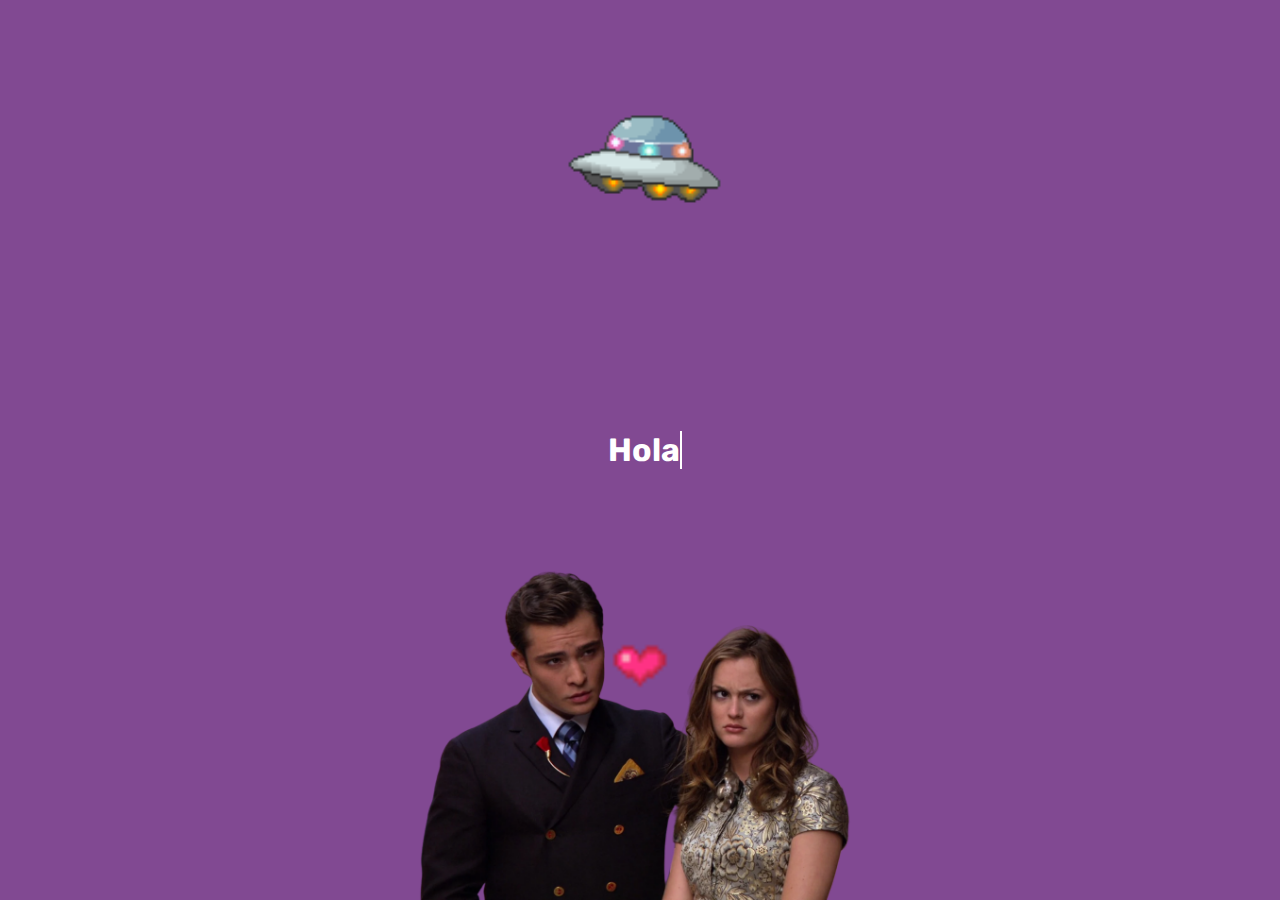
<file: index.html>
<!DOCTYPE html>
<html lang="en">
<head>
  <meta charset="UTF-8">
  <meta name="viewport" content="width=device-width, initial-scale=1.0">
  <link rel="preconnect" href="https://fonts.googleapis.com">
  <link rel="preconnect" href="https://fonts.gstatic.com" crossorigin>
  <link href="https://fonts.googleapis.com/css2?family=Rubik:wght@400;600;700&display=swap" rel="stylesheet">
  <link rel="stylesheet" href="style.css">
  <title>BABI</title>
  <style>
    .fija {
  position: fixed; /* Establece la posición fija */
  z-index: 999; /* Asegura que las imágenes estén por encima del resto del contenido */
}
    .img1 {
  height: 340px;
  bottom: 0px;
  left: 50%; /* Centra horizontalmente */
  transform: translateX(-50%); /* Desplaza la imagen hacia la izquierda la mitad de su ancho */
}
.img2 {
  bottom: 190px;
  left: 50%; /* Centra horizontalmente */
  transform: translateX(-50%); /* Desplaza la imagen hacia la izquierda la mitad de su ancho */
  height: 100px;
}
.img3 {
  top: 60px;
  left: 50%; /* Centra horizontalmente */
  transform: translateX(-50%); /* Desplaza la imagen hacia la izquierda la mitad de su ancho */
  height: 200px;
}
  </style>
</head>
<body>
  <div class="container">
    <h1>
      <a href="" class="typewrite" data-period="300" data-type='[ "Hola", "¿Y tú eres...? jaja", "No es la primera vez...", "Pero ahora va 100% real, ¿ok?" ]'>
        <span class="wrap"></span>
      </a>
    </h1>
    <button class="boton oculto" id="botonOk"><a href="./html/1.html">OK</a></button>
  </div>
  <img src="./img/gg1.png" class="img1 fija">
  <img src="./img/corazon2.gif" class="img2 fija">
  <img src="./img/ovni1.gif" alt="" class="img3 fija">
  <script src="./script.js"></script>
</body>
</html>
</file>
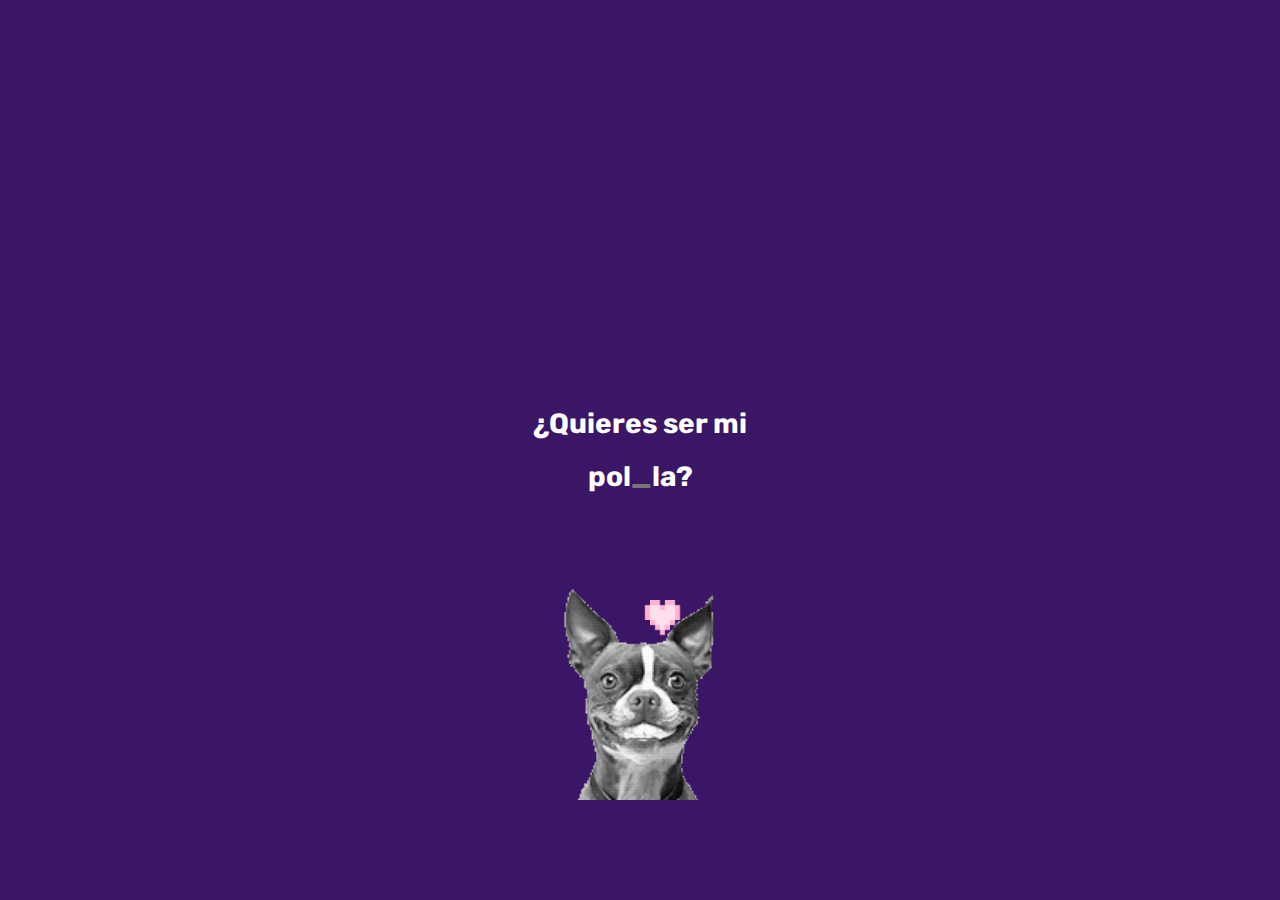
<file: babi.html>
<!DOCTYPE html>
<html lang="en">

<head>
  <meta charset="UTF-8">
  <meta name="viewport" content="width=device-width, initial-scale=1.0">
  <link rel="preconnect" href="https://fonts.googleapis.com">
  <link rel="preconnect" href="https://fonts.gstatic.com" crossorigin>
  <link href="https://fonts.googleapis.com/css2?family=Rubik:wght@400;600;700&display=swap" rel="stylesheet">
  <link rel="stylesheet" href="./babi.css">
  <title>BABI</title>
</head>
<body>
  
  <p id="textoAdicional" class="fija" style="display: none;">(En caso de ser NO, huye ahora mismo)</p>
  <div class="container">
    <div class="text-t">¿Quieres ser mi </div>  
    <div class="text"></div>
  </div>
  <img src="./img/perro.gif" class="img1 fija">
  <img src="./img/corazon.gif" class="img2 fija"> 
  <button id="siButton" class="fija" style="display: none;" onclick="accionBotonSi()">SÍ</button>

  <script src="./babi.js"></script>
</body>
</html>
</file>
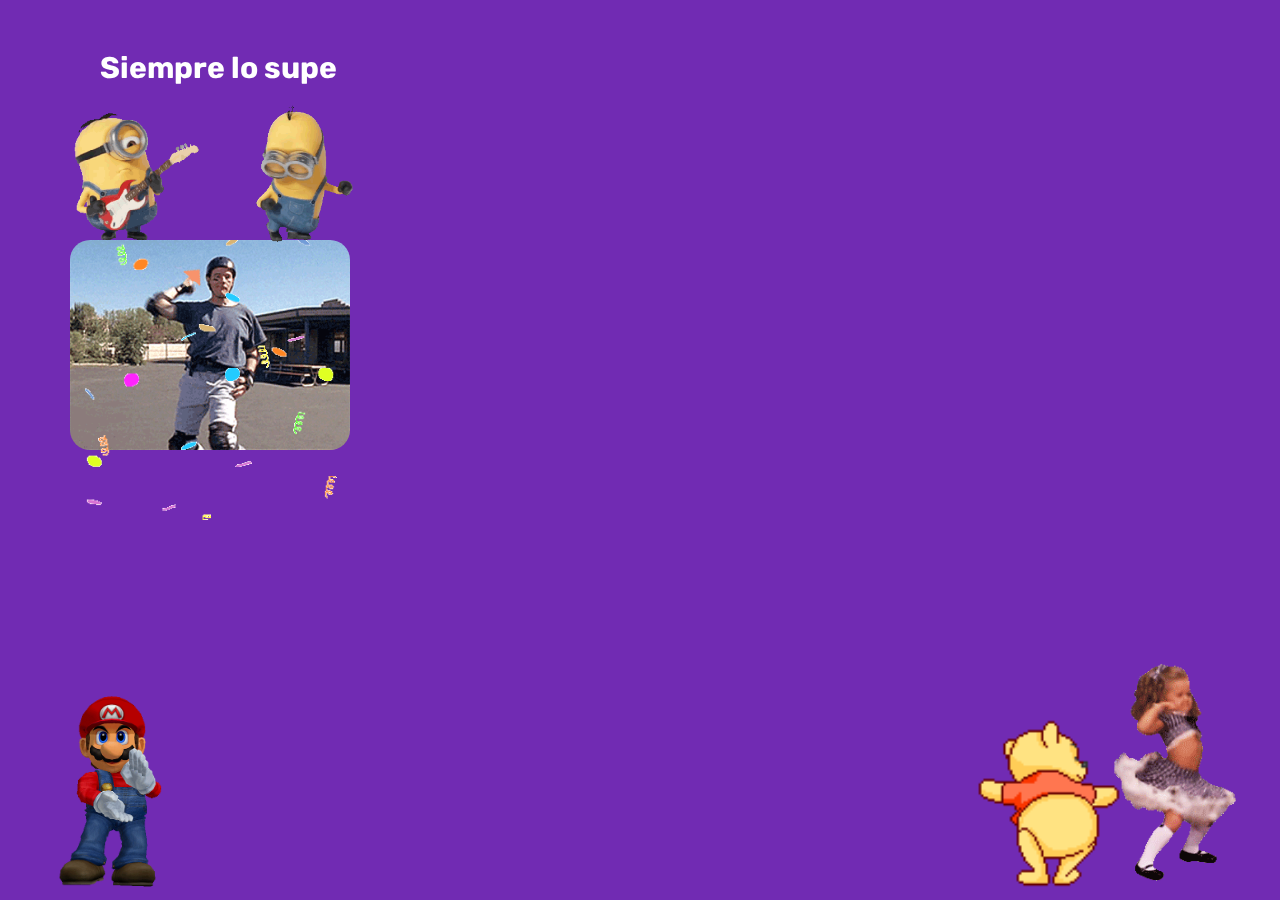
<file: yes.html>
<!DOCTYPE html>
<html lang="en">
<head>
  <meta charset="UTF-8">
  <meta name="viewport" content="width=device-width, initial-scale=1.0">
  <link rel="preconnect" href="https://fonts.googleapis.com">
  <link rel="preconnect" href="https://fonts.gstatic.com" crossorigin>
  <link href="https://fonts.googleapis.com/css2?family=Rubik:wght@400;600;700&display=swap" rel="stylesheet">
  <link rel="stylesheet" href="../css/all.css">
  <title>BABI</title>
  <style>
    body {
      background-color: rgb(113, 43, 179);
    }
  </style>
</head>
<body>
  <div class="container">
    <img class="imge" style="width: 200px; position: fixed; z-index: 9989; right: 10px; bottom: 10px;" src="./img/nina_bailando.gif" alt="">
    <p style="font-weight: bold; font-size: 30px !important; position: fixed; z-index: 9989; left: 100px; top: 20px;">Siempre lo supe</p>
    <img class="imge" style="width: 280px; position: fixed; z-index: 9989; left: 70px; top: 240px;" src="./img/m1.gif" alt="">
    <img class="imge" style="width: 280px; position: fixed; z-index: 9999; left: 70px; top: 240px;" src="./img/confetti.gif" alt="">
    <img class="imge" style="width: 200px; position: fixed; z-index: 9989; right: 110px; bottom: 10px;" src="./img/winnie.gif" alt="">
    <img class="imge" style="width: 200px; position: fixed; z-index: 9989; left: 20px; top: 50px;" src="./img/minion1.gif" alt="">
    <img class="imge" style="width: 200px; position: fixed; z-index: 9989; left: 190px; top: 50px;" src="./img/minion.gif" alt="">
    <img class="imge" style="width: 200px; position: fixed; z-index: 9988; left: 10px; bottom: 10px;" src="./img/mario.gif" alt="">
  </div>
  <iframe style="width: 400px; position: fixed; z-index: 9998; left: 15px; bottom: 260px; border-radius:12px " src="https://open.spotify.com/embed/track/4XlO5sSZiR5SGv5fGuptHV?utm_source=generator&theme=0" width="100%" height="152" frameBorder="0" allowfullscreen="" allow="autoplay; clipboard-write; encrypted-media; fullscreen; picture-in-picture" loading="lazy"></iframe>
</body>
</html>
</file>
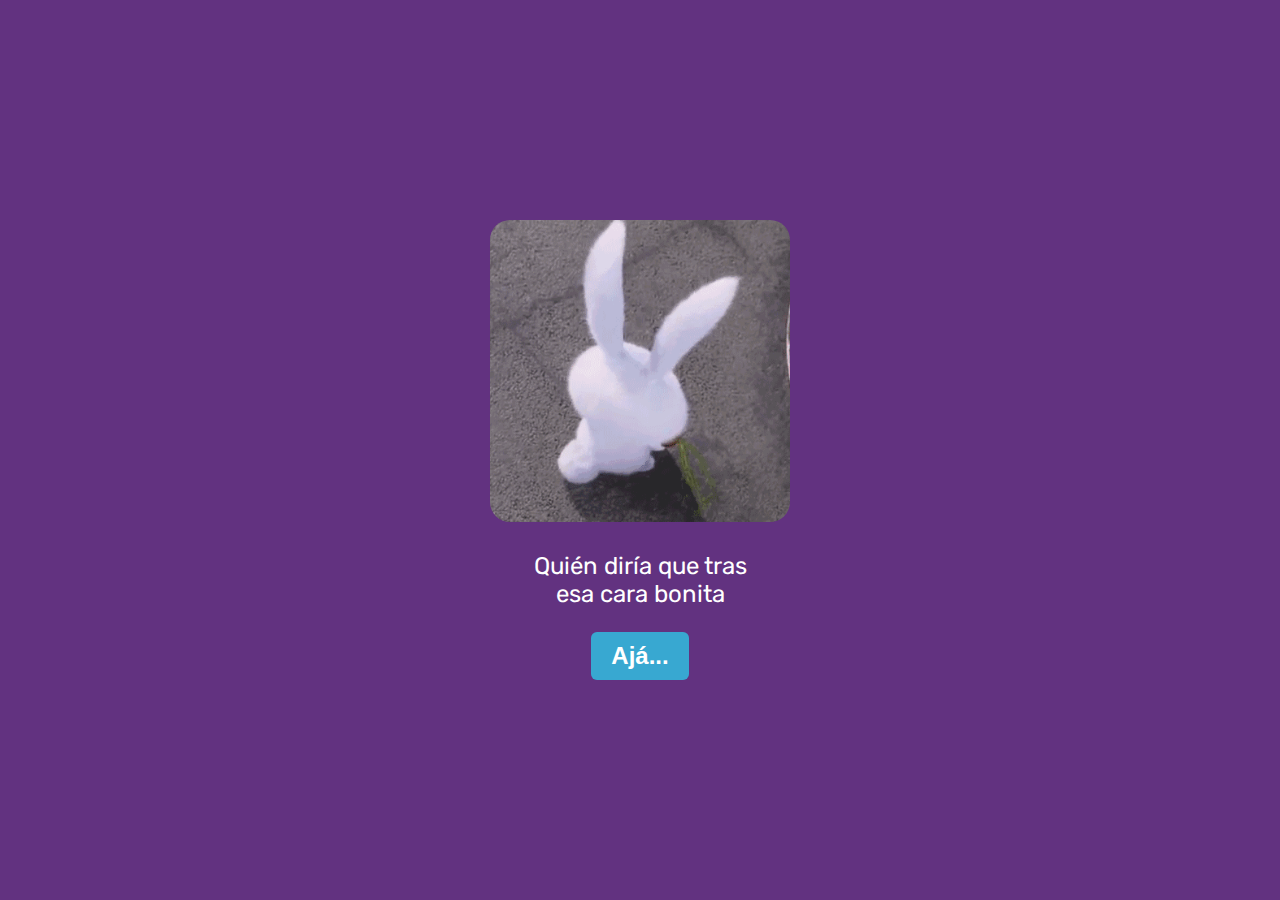
<file: html/1.html>
<!DOCTYPE html>
<html lang="en">
<head>
  <meta charset="UTF-8">
  <meta name="viewport" content="width=device-width, initial-scale=1.0">
  <link rel="preconnect" href="https://fonts.googleapis.com">
  <link rel="preconnect" href="https://fonts.gstatic.com" crossorigin>
  <link href="https://fonts.googleapis.com/css2?family=Rubik:wght@400;600;700&display=swap" rel="stylesheet">
  <link rel="stylesheet" href="../css/all.css">
  <title>BABI</title>
</head>
<body>
  <div class="container">
    <img src="../img/conejo.gif" alt="">
    <p id="text">Quién diría que tras <br>esa cara bonita</p>
    <button id="button"><a href="./2.html">Ajá...</a></button>
  </div>
</body>
</html>
</file>
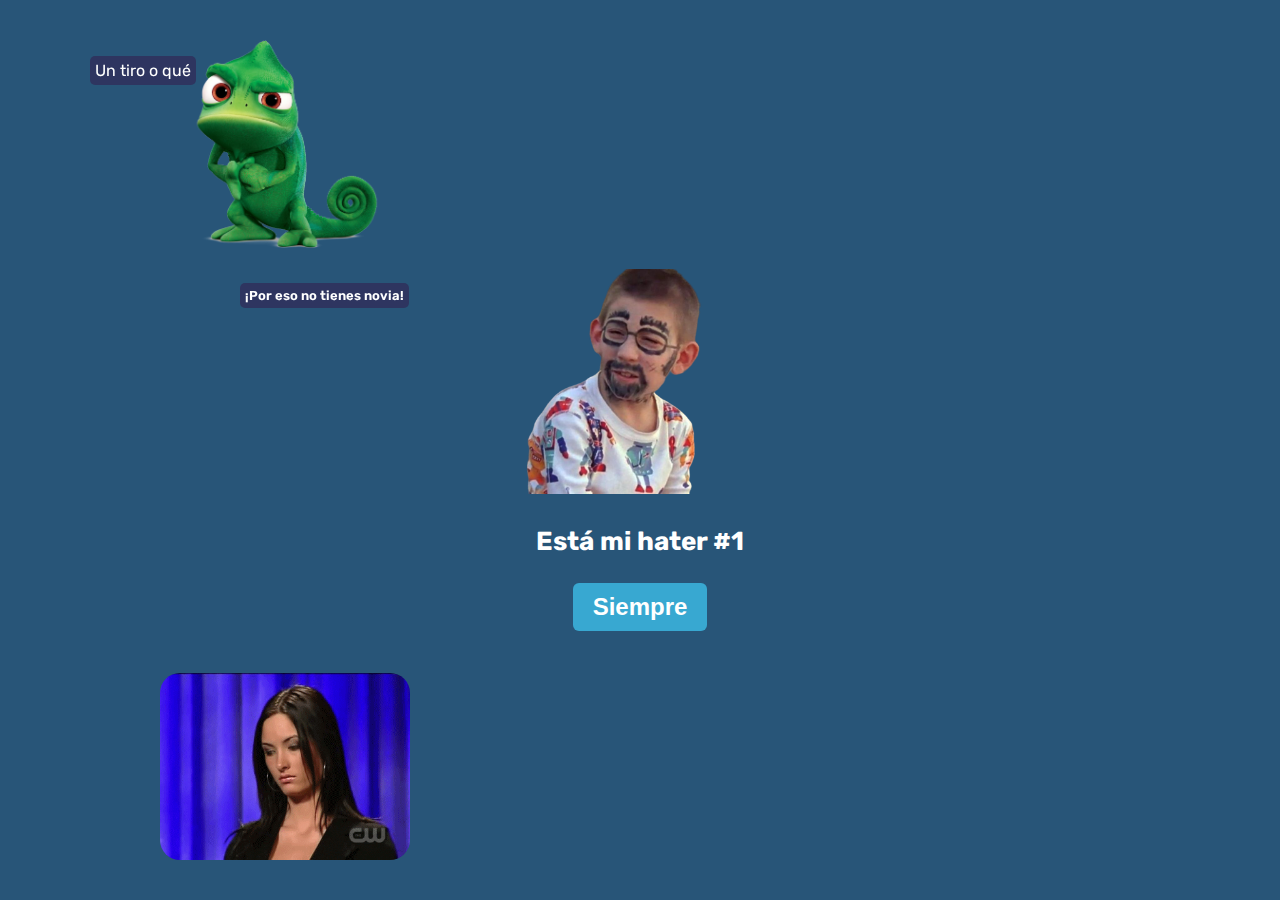
<file: html/2.html>
<!DOCTYPE html>
<html lang="en">

<head>
  <meta charset="UTF-8">
  <meta name="viewport" content="width=device-width, initial-scale=1.0">
  <link rel="preconnect" href="https://fonts.googleapis.com">
  <link rel="preconnect" href="https://fonts.gstatic.com" crossorigin>
  <link href="https://fonts.googleapis.com/css2?family=Rubik:wght@400;600;700&display=swap" rel="stylesheet">
  <link rel="stylesheet" href="../css/all.css">
  <style>
    @keyframes rotateImage {
      0% {
        transform: rotate(-20deg);
      }

      50% {
        transform: rotate(20deg);
      }

      100% {
        transform: rotate(-20deg);
      }
    }
  </style>
  <title>BABI</title>
</head>

<body style="background-color: rgb(40, 85, 120);">
  <div class="container">
    <p style="background-color: #3800395f; padding: 5px; border-radius: 5px; font-size: 13px; font-weight: 600; position: fixed; left: 240px; top: 270px;">¡Por eso no tienes novia!</p>
    <p style="background-color: #3800395f; padding: 5px; border-radius: 5px; font-size: 16px; position: fixed; z-index: 9997; left: 90px; top: 40px;">Un tiro o qué</p>
    <img style="width: 400px;" src="../img/dui.png" alt="">
    <p id="text" style="font-size: 26px; font-weight: bold;">Está mi hater #1</p>
    <button id="button"><a href="./3.html">Siempre</a></button>
     
    <img style="width: 250px; position: fixed; z-index: 9997; left: 160px; bottom: 40px;" src="../img/ojos2.gif" alt="">   
  </div>
  <img style="width: 190px; position: fixed; z-index: 9997; left: 190px; top: 40px;" src="../img/pascal.png" alt="">
  
</body>

</html>
</file>
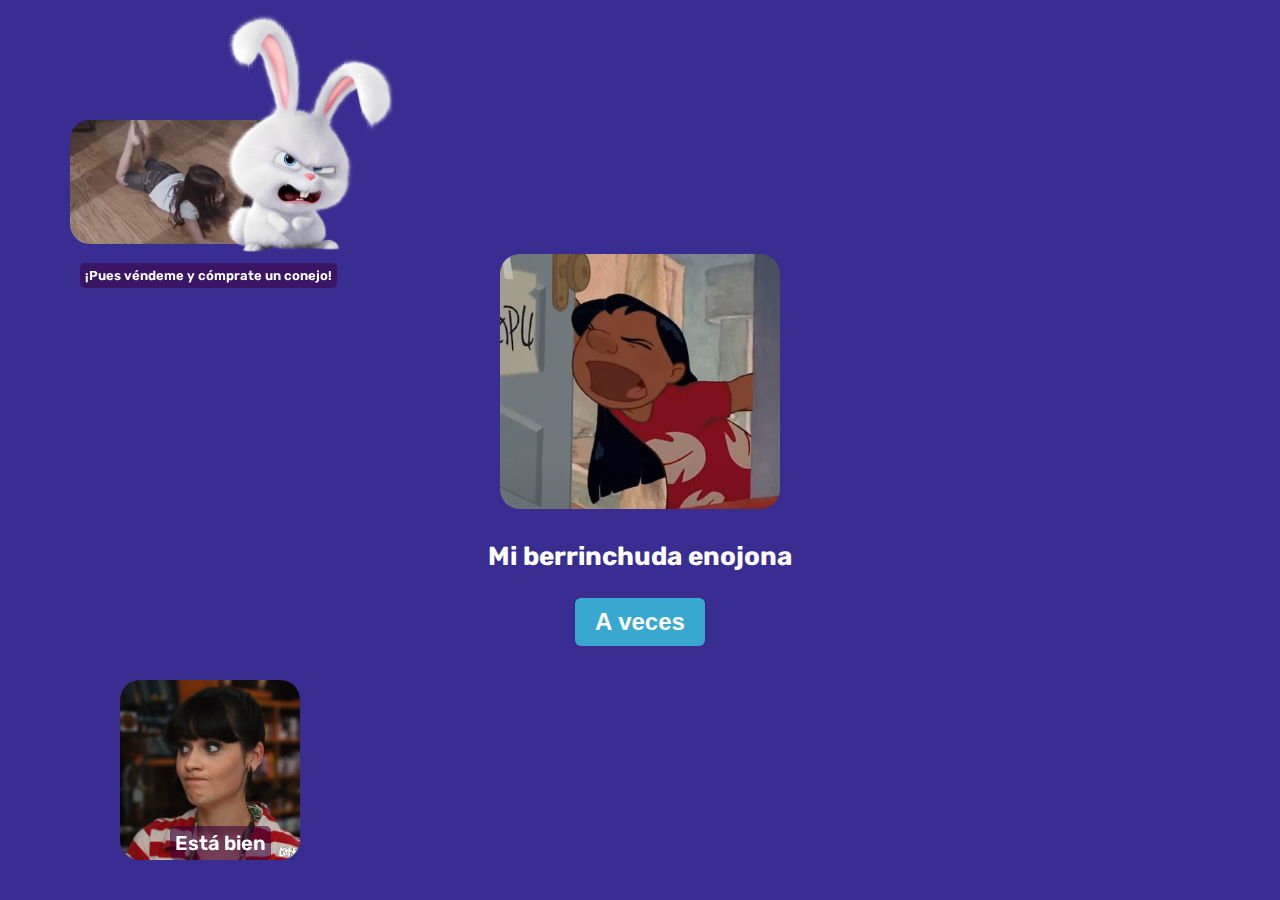
<file: html/3.html>
<!DOCTYPE html>
<html lang="en">

<head>
  <meta charset="UTF-8">
  <meta name="viewport" content="width=device-width, initial-scale=1.0">
  <link rel="preconnect" href="https://fonts.googleapis.com">
  <link rel="preconnect" href="https://fonts.gstatic.com" crossorigin>
  <link href="https://fonts.googleapis.com/css2?family=Rubik:wght@400;600;700&display=swap" rel="stylesheet">
  <link rel="stylesheet" href="../css/all.css">
  <style>
    @keyframes rotateImage {
      0% {
        transform: rotate(-20deg);
      }

      50% {
        transform: rotate(20deg);
      }

      100% {
        transform: rotate(-20deg);
      }
    }
  </style>
  <title>BABI</title>
</head>

<body style="background-color: rgb(58, 45, 145);">
  <div class="container">
    <p style="background-color: #38003983; padding: 5px; border-radius: 5px; font-size: 13px; font-weight: 600; position: fixed; left: 80px; top: 250px;">¡Pues véndeme y cómprate un conejo!</p>
    <p style="font-weight: 600; background-color: #38003995; padding: 5px; border-radius: 5px; font-size: 20px; position: fixed; z-index: 9999; left: 170px; bottom: 20px;">Está bien</p>
    <img style="width: 280px;" src="../img/lilo2.png" alt="">
    <p id="text" style="font-size: 26px; font-weight: bold;">Mi berrinchuda enojona</p>
    <button id="button"><a href="./4.html">A veces</a></button>
    <!-- <img id="animatedImage"
      style="width: 250px; position: fixed; z-index: 9998; left: 20px; bottom: 40px; animation: rotateImage 3s linear infinite;"
      src="../img/halls.webp" alt=""> -->
    <img style="width: 180px; position: fixed; z-index: 9997; left: 120px; bottom: 40px;" src="../img/ojos.gif" alt="">   
  </div>
  <img style="width: 190px; position: fixed; z-index: 9997; left: 210px; top: 0px;" src="../img/conejo.png" alt="">
  <img style="width: 220px; position: fixed; z-index: 9995; left: 70px; top: 120px;" src="../img/berrinche.gif" alt="">
</body>
</html>
</file>
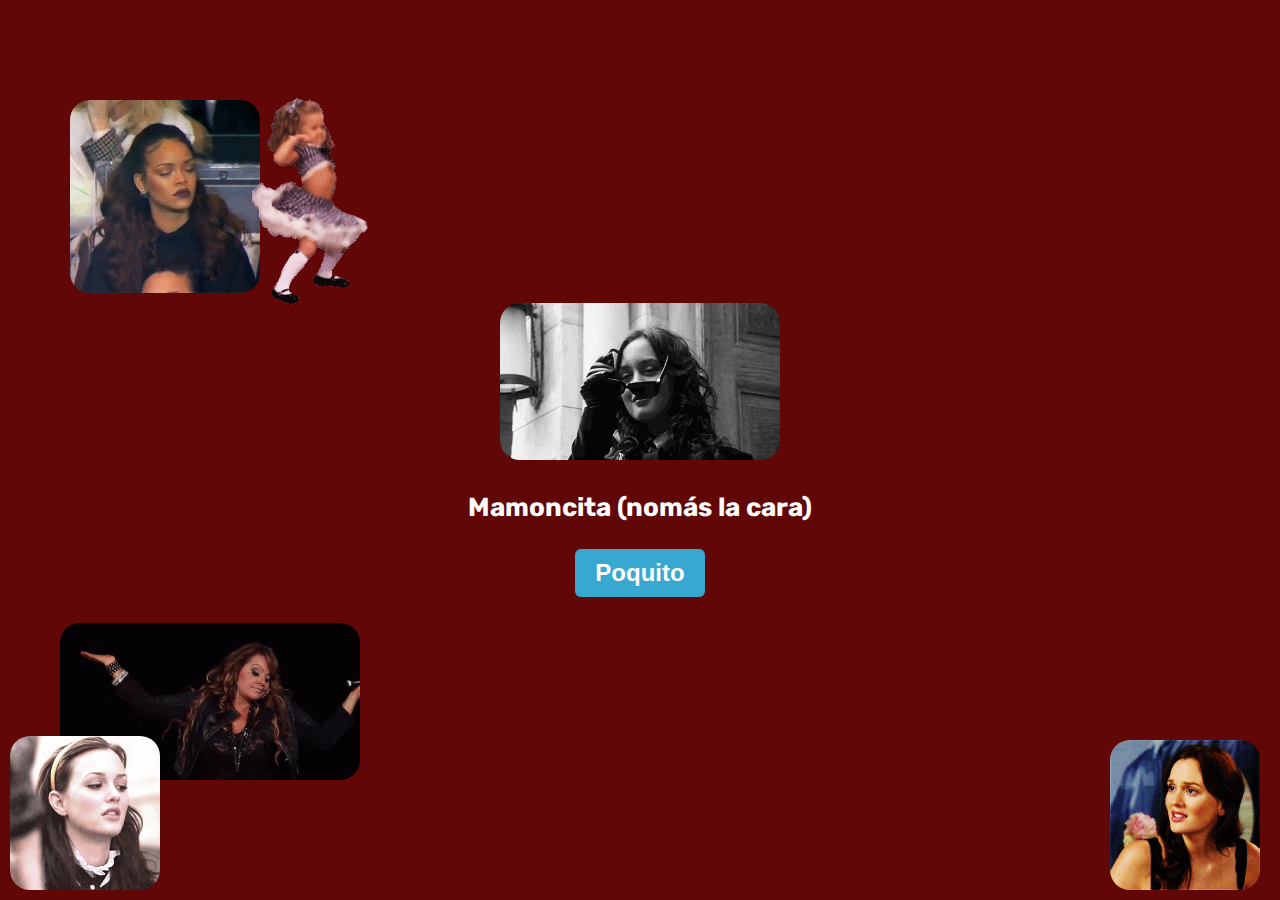
<file: html/4.html>
<!DOCTYPE html>
<html lang="en">

<head>
  <meta charset="UTF-8">
  <meta name="viewport" content="width=device-width, initial-scale=1.0">
  <link rel="preconnect" href="https://fonts.googleapis.com">
  <link rel="preconnect" href="https://fonts.gstatic.com" crossorigin>
  <link href="https://fonts.googleapis.com/css2?family=Rubik:wght@400;600;700&display=swap" rel="stylesheet">
  <link rel="stylesheet" href="../css/all.css">
  <style>
    @keyframes rotateImage {
      0% {
        transform: rotate(-20deg);
      }

      50% {
        transform: rotate(20deg);
      }

      100% {
        transform: rotate(-20deg);
      }
    }
  </style>
  <title>BABI</title>
</head>

<body style="background-color: rgb(97, 7, 7);">
  <div class="container">
    <!-- <p style="background-color: #38003983; padding: 5px; border-radius: 5px; font-size: 13px; font-weight: 600; position: fixed; left: 80px; top: 250px;">¡Pues véndeme y cómprate un conejo!</p> -->
    <!-- <p style="font-weight: 600; background-color: #38003995; padding: 5px; border-radius: 5px; font-size: 20px; position: fixed; z-index: 9999; left: 170px; bottom: 20px;">Está bien</p> -->
    <img style="width: 280px;" src="../img/gossip.gif" alt="">
    <p id="text" style="font-size: 26px; font-weight: bold;">Mamoncita (nomás la cara)</p>
    <button id="button"><a href="./5.html">Poquito</a></button>
    <!-- <img id="animatedImage"
      style="width: 250px; position: fixed; z-index: 9998; left: 20px; bottom: 40px; animation: rotateImage 3s linear infinite;"
      src="../img/halls.webp" alt=""> -->
    <img style="width: 300px; position: fixed; z-index: 9997; left: 60px; bottom: 120px;" src="../img/jenny.gif" alt="">   
  </div>
  <img style="width: 190px; position: fixed; z-index: 9997; left: 210px; top: 70px;" src="../img/nina_bailando.gif" alt="">
  <img style="width: 190px; position: fixed; z-index: 9995; left: 70px; top: 100px;" src="../img/diva1.gif" alt="">
  <img style="width: 150px; position: fixed; z-index: 9998; left: 10px; bottom: 10px;" src="../img/diva2.gif" alt="">
  <img style="width: 150px; position: fixed; z-index: 9999; right: 20px; bottom: 10px;" src="../img/diva3.gif" alt="">
</body>
</html>
</file>
<file: style.css>
body {
  font-family: 'Rubik', sans-serif;
  margin: 0;
  padding: 0;
  display: flex;
  justify-content: center;
  align-items: center;
  height: 100vh;
  font-weight: bold;
  background-color: #814992;
  color: #fff;
}
.container {
  text-align: center;
  margin-left: 25px;
  margin-right: 15px;
}
.texto {
  font-size: 24px;
  margin-bottom: 20px;
}
.boton {
  background-color: #4CAF50;
  color: white;
  padding: 10px 20px;
  font-size: 18px;
  border: none;
  border-radius: 10px;
  cursor: pointer;
  transition: background-color 0.3s;
  margin-top: 20px !important; /* Agregamos un margen superior para separar el botón del texto */
  display: block; /* Cambiamos a display block para que el botón ocupe todo el ancho */
  margin: auto; /* Centramos el botón */
}
.boton:hover {
  background-color: #45a049;
}
.oculto {
  display: none;
}
* {
  color: #ffffff;
  text-decoration: none;
}
</file>
<file: babi.css>
body {
  font-family: 'Rubik', sans-serif;
  background: #3b1566 !important;
  margin: 0;
  display: flex;
  flex-direction: column; /* Coloca los elementos en columna */
  justify-content: center;
  align-items: center;
  height: 100vh;
}

.container {
  display: grid;
  grid-template-columns: 1fr; /* Un solo columna para el texto */
  gap: 20px; /* Espacio entre los elementos */
}

.text-t,
.text {
  font-weight: bold;
  font-size: 28px;
  color: #ffffff;
  text-align: center;
}

.dud {
  color: #757575;
}
/* Agrega estilos específicos para los demás elementos */
.fija {
  position: fixed; /* Establece la posición fija */
  z-index: 999; /* Asegura que las imágenes estén por encima del resto del contenido */
}

.img1 {
  bottom: 100px;
  left: 50%; /* Centra horizontalmente */
  transform: translateX(-50%); /* Desplaza la imagen hacia la izquierda la mitad de su ancho */
  height: 300px;
}

.img2 {
  bottom: 240px;
  left: 50%; /* Centra horizontalmente */
  transform: translateX(-50%); /* Desplaza la imagen hacia la izquierda la mitad de su ancho */
  height: 100px;
}

#siButton {
  font-family: 'Rubik';
  font-weight: bold;
  position: fixed;
  top: 170px; /* Ajusta la distancia desde la parte superior según sea necesario */
  left: 50%;
  transform: translateX(-50%);
  padding: 20px 40px; /* Ajusta el padding según sea necesario */
  font-size: 54px; /* Ajusta el tamaño de la fuente según sea necesario */
  background-color: #38a8d1; /* Color de fondo del botón */
  color: white; /* Color del texto del botón */
  border: none;
  border-radius: 10px; /* Ajusta el radio de borde según sea necesario */
  cursor: pointer;
  height: 100px;
}

#siButton:hover {
  background-color: #2c7a9a; /* Cambia el color de fondo del botón al pasar el mouse */
}

#textoAdicional {
  font-family: 'Rubik';
  position: fixed;
  top: 280px; /* Ajusta la distancia desde la parte superior según sea necesario */
  left: 50%;
  transform: translateX(-50%);
  font-size: 10px; /* Ajusta el tamaño de la fuente según sea necesario */
  color: white; /* Color del texto */
  text-align: center;
}
</file>
<file: css/all.css>
body {
  font-family: 'Rubik', sans-serif;
  background: #623280;
  margin: 0;
  display: flex;
  flex-direction: column; /* Coloca los elementos en columna */
  justify-content: center;
  align-items: center;
  height: 100vh;
}
.container {
  text-align: center;
  color: #fff;
  font-weight: 400;
  font-size: 1.5rem;
}
img {
  width: 300px;
  height: auto;
  border-radius: 20px;
}
button {
  margin-top: 0px;
  padding: 10px 20px;
  font-size: 24px;
  background-color: rgb(56, 168, 209);
  color: white;
  font-weight: bold;
  border: none;
  border-radius: 6px;
  cursor: pointer;
}
a {
  text-decoration: none;
  color: #fff;
}
</file>
